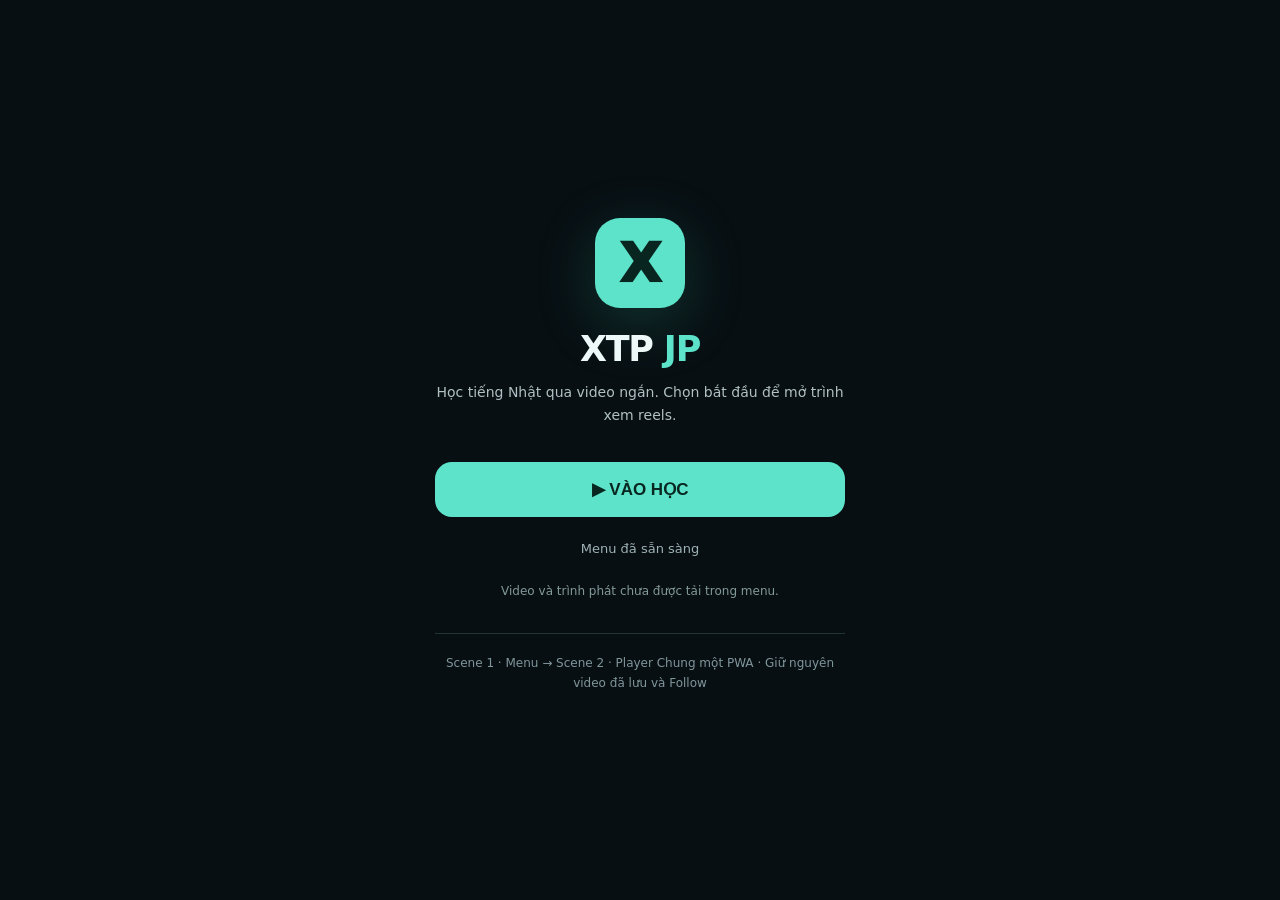
<file: index.html>
<!doctype html>
<html lang="vi">
<head>
<meta charset="utf-8">
<meta name="viewport" content="width=device-width,initial-scale=1,viewport-fit=cover">
<meta name="theme-color" content="#080f13">
<meta name="apple-mobile-web-app-capable" content="yes">
<meta name="apple-mobile-web-app-status-bar-style" content="black-translucent">
<meta name="description" content="XTP JP - học tiếng Nhật qua video">
<link rel="manifest" href="./manifest.webmanifest">
<link rel="icon" type="image/svg+xml" href="./icon.svg">
<title>XTP JP · Menu</title>

<style>
:root {
  color-scheme: dark;
  font-family: system-ui, -apple-system, sans-serif;
}

* {
  box-sizing: border-box;
}

html, body {
  margin: 0;
  min-height: 100%;
  background: #080f13;
  color: #edf8f8;
}

body {
  min-height: 100dvh;
  display: grid;
  place-items: center;
  padding: 24px 18px env(safe-area-inset-bottom,18px);
}

main {
  width: min(100%,410px);
  text-align: center;
}

.mark {
  width: 90px;
  height: 90px;
  border-radius: 25px;
  display: grid;
  place-items: center;
  margin: 0 auto 21px;
  background: #5de3ca;
  color: #09251f;
  font-size: 54px;
  font-weight: 950;
  box-shadow: 0 15px 60px #36c9ab35;
}

h1 {
  font-size: 35px;
  letter-spacing: -1.2px;
  margin: 0;
}

h1 span {
  color: #5de3ca;
}

.tag {
  margin: 12px 0 36px;
  font-size: 14px;
  color: #b0c0c3;
  line-height: 1.6;
}

.start {
  display: block;
  width: 100%;
  border: 0;
  border-radius: 17px;
  background: #5de3ca;
  color: #082720;
  padding: 17px;
  font-size: 17px;
  font-weight: 850;
  cursor: pointer;
}

.start:disabled {
  opacity: .65;
}

.meta {
  margin-top: 17px;
  font-size: 12px;
  color: #82999a;
  line-height: 1.6;
}

.status {
  min-height: 24px;
  margin-top: 24px;
  font-size: 13px;
  color: #9eb2b5;
}

hr {
  border: 0;
  border-top: 1px solid #203336;
  margin: 32px 0 19px;
}

.small {
  font-size: 12px;
  line-height: 1.7;
  color: #7f969b;
}
</style>
</head>

<body>
<main>
  <div class="mark">X</div>

  <h1>XTP <span>JP</span></h1>

  <p class="tag">
    Học tiếng Nhật qua video ngắn.
    Chọn bắt đầu để mở trình xem reels.
  </p>

  <button
    id="start"
    class="start"
    type="button">
    ▶ VÀO HỌC
  </button>

  <div
    id="status"
    class="status"
    role="status">
    Menu đã sẵn sàng
  </div>

  <p class="meta">
    Video và trình phát chưa được tải trong menu.
  </p>

  <hr>

  <p class="small">
    Scene 1 · Menu → Scene 2 · Player
    Chung một PWA · Giữ nguyên video đã lưu và Follow
  </p>
</main>

<script>
(() => {
  'use strict';

  const start = document.getElementById('start');
  const status = document.getElementById('status');

  let navigating = false;

  function enter() {
    if (navigating) return;

    navigating = true;

    start.disabled = true;
    start.textContent = 'ĐANG MỞ PLAYER…';

    status.textContent =
      'Đang tạo phiên xem mới…';

    const token =
      Date.now().toString(36) +
      '-' +
      Math.random().toString(36).slice(2);

    try {
      sessionStorage.setItem(
        'xtp.scene.ticket',
        token
      );
    } catch {}

    const url = new URL(
      './player.html',
      location.href
    );

    url.searchParams.set(
      'ticket',
      token
    );

    location.assign(url.href);
  }

  start.addEventListener('click', enter);

  window.addEventListener('pageshow', () => {
    navigating = false;
    start.disabled = false;

    start.textContent = '▶ VÀO HỌC';

    status.textContent = navigator.onLine
      ? 'Menu đã sẵn sàng'
      : 'Đang ngoại tuyến: cần kết nối để xem video';
  });

  window.addEventListener('online', () => {
    status.textContent =
      'Menu đã sẵn sàng';
  });

  window.addEventListener('offline', () => {
    status.textContent =
      'Đang ngoại tuyến: cần kết nối để xem video';
  });

})();
</script>
</body>
</html>
</file>
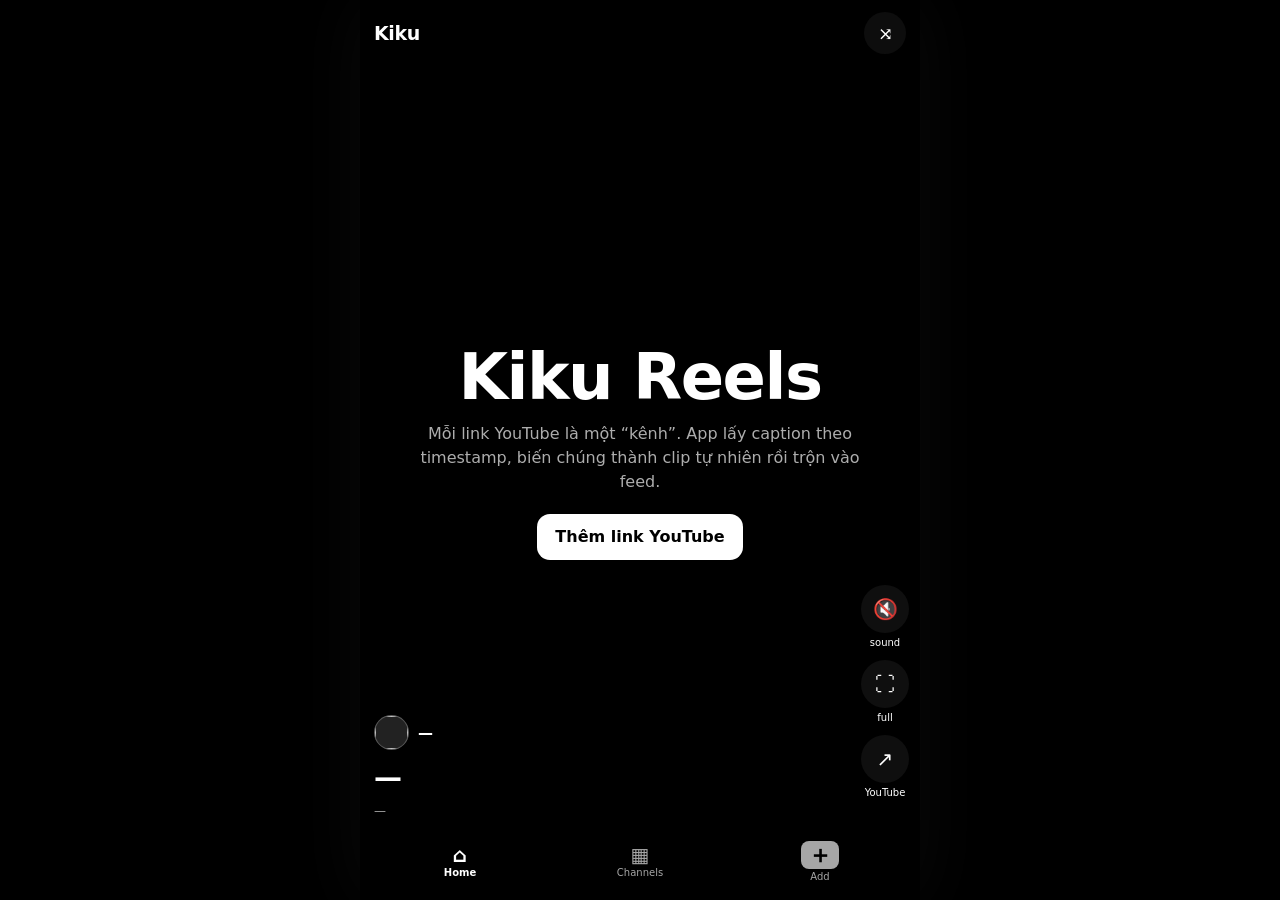
<file: kiku_reels.html>
<!doctype html>
<html lang="vi">
<head>
<meta charset="utf-8">
<meta name="viewport" content="width=device-width,initial-scale=1,viewport-fit=cover,user-scalable=no">
<meta name="theme-color" content="#000000">
<meta name="referrer" content="strict-origin-when-cross-origin">
<title>Kiku Reels</title>
<style>
:root{
  color-scheme:dark;
  --safe-t:max(12px,env(safe-area-inset-top));
  --safe-b:max(10px,env(safe-area-inset-bottom));
  font-family:Inter,ui-sans-serif,system-ui,-apple-system,BlinkMacSystemFont,"Segoe UI",Roboto,sans-serif
}
*{box-sizing:border-box}
html,body{margin:0;width:100%;height:100%;overflow:hidden;background:#000;color:#fff}
button,input{font:inherit}
button{color:inherit}
.hidden{display:none!important}
#app{position:fixed;inset:0;background:#000;overflow:hidden}

/* Reel stage */
#stage{position:absolute;inset:0;background:#000;overflow:hidden}
.playerSlot{position:absolute;inset:0;opacity:0;pointer-events:none;transition:opacity .12s linear;background:#000}
.playerSlot.active{opacity:1}
.playerSlot>div,.playerSlot iframe{width:100%!important;height:100%!important;border:0!important;background:#000}
#shade{position:absolute;inset:0;z-index:3;pointer-events:none;background:
 linear-gradient(to bottom,rgba(0,0,0,.30),transparent 17%,transparent 62%,rgba(0,0,0,.78))}
#gesture{position:absolute;inset:0;z-index:4;touch-action:none}
#buffer{position:absolute;inset:0;z-index:5;display:grid;place-items:center;pointer-events:none;opacity:0;transition:.15s}
#buffer.on{opacity:1}
.spinner{width:34px;height:34px;border:3px solid rgba(255,255,255,.25);border-top-color:#fff;border-radius:50%;animation:spin .8s linear infinite}
@keyframes spin{to{transform:rotate(360deg)}}

/* Top */
#top{
  position:absolute;z-index:8;top:var(--safe-t);left:14px;right:14px;
  display:flex;align-items:center;justify-content:space-between;pointer-events:none
}
#brand{font-weight:900;font-size:19px;letter-spacing:-.4px;text-shadow:0 2px 9px #000}
.topActions{display:flex;gap:8px;pointer-events:auto}
.iconBtn{
  width:42px;height:42px;border:0;border-radius:999px;background:rgba(22,22,22,.62);
  display:grid;place-items:center;cursor:pointer;backdrop-filter:blur(14px);font-size:18px
}
.iconBtn:active{transform:scale(.96)}

/* Caption + bottom metadata */
#reelInfo{
  position:absolute;z-index:8;left:14px;right:76px;
  bottom:calc(72px + var(--safe-b));text-shadow:0 2px 12px #000;pointer-events:none
}
#channelButton{
  pointer-events:auto;border:0;background:transparent;padding:0;color:#fff;cursor:pointer;
  display:flex;align-items:center;gap:9px;max-width:100%;margin-bottom:10px;text-align:left
}
.avatar{
  width:35px;height:35px;border-radius:50%;object-fit:cover;background:#222;border:1px solid rgba(255,255,255,.25)
}
#channelName{font-weight:800;font-size:15px;overflow:hidden;text-overflow:ellipsis;white-space:nowrap}
#caption{
  font-size:clamp(19px,4.7vw,28px);font-weight:780;line-height:1.28;
  max-width:min(820px,100%);white-space:pre-wrap
}
#clipMeta{font-size:12px;opacity:.65;margin-top:8px}

/* right rail */
#rail{
  position:absolute;z-index:9;right:11px;bottom:calc(92px + var(--safe-b));
  display:flex;flex-direction:column;gap:12px;align-items:center
}
.railBtn{
  width:48px;height:48px;border:0;border-radius:50%;background:rgba(25,25,25,.62);
  display:grid;place-items:center;font-size:20px;cursor:pointer;backdrop-filter:blur(12px)
}
.railLabel{font-size:10px;margin-top:-8px;text-shadow:0 2px 8px #000}

/* Bottom nav */
#nav{
  position:absolute;z-index:12;left:0;right:0;bottom:0;height:calc(58px + var(--safe-b));
  padding:0 10px var(--safe-b);display:flex;align-items:center;justify-content:space-around;
  background:linear-gradient(to top,rgba(0,0,0,.92),rgba(0,0,0,.55),transparent)
}
.navBtn{
  min-width:76px;height:48px;border:0;background:transparent;color:#fff;opacity:.65;
  display:flex;flex-direction:column;align-items:center;justify-content:center;gap:2px;cursor:pointer
}
.navBtn.active{opacity:1;font-weight:800}
.navIcon{font-size:20px;line-height:20px}.navText{font-size:10px}
#addNav .navIcon{
  width:38px;height:28px;border-radius:8px;background:#fff;color:#000;display:grid;place-items:center;font-size:24px;font-weight:700
}

/* Empty */
#empty{
  position:absolute;z-index:7;inset:0;display:grid;place-items:center;padding:28px;text-align:center;
  background:#000
}
#emptyCard{max-width:520px}
#empty h1{margin:0 0 8px;font-size:clamp(34px,9vw,64px);letter-spacing:-1.5px}
#empty p{margin:0 auto 20px;max-width:450px;opacity:.68;line-height:1.48}
.primary{
  border:0;border-radius:13px;background:#fff;color:#000;height:46px;padding:0 18px;font-weight:850;cursor:pointer
}

/* sheets */
.sheet{
  position:absolute;z-index:40;inset:0;background:#0b0b0b;transform:translateY(101%);
  transition:transform .22s ease;overflow:auto;padding-bottom:calc(22px + var(--safe-b))
}
.sheet.open{transform:translateY(0)}
.sheetHead{
  position:sticky;top:0;z-index:3;height:calc(58px + var(--safe-t));padding:var(--safe-t) 14px 0;
  display:flex;align-items:center;gap:10px;background:rgba(11,11,11,.92);backdrop-filter:blur(18px);
  border-bottom:1px solid rgba(255,255,255,.07)
}
.backBtn{width:38px;height:38px;border:0;border-radius:50%;background:rgba(255,255,255,.08);font-size:20px;cursor:pointer}
.sheetTitle{font-size:18px;font-weight:850;flex:1}
.sheetBody{padding:16px}

/* Add dialog */
#addSheet{background:rgba(6,6,6,.98)}
.addBox{max-width:650px;margin:8vh auto 0;padding:18px}
.addBox h2{font-size:30px;margin:0 0 7px;letter-spacing:-.7px}
.addBox p{opacity:.62;margin:0 0 18px;line-height:1.45}
.urlRow{display:flex;gap:8px}
#urlInput{
  min-width:0;flex:1;height:48px;border-radius:13px;border:1px solid rgba(255,255,255,.14);
  background:#181818;color:#fff;padding:0 13px;outline:none
}
#urlInput:focus{border-color:rgba(255,255,255,.45)}
#addStatus{margin-top:14px;min-height:22px;font-size:13px;opacity:.72}
.note{margin-top:18px;font-size:12px;opacity:.45;line-height:1.5}

/* Channels sheet */
.channelList{display:grid;grid-template-columns:repeat(auto-fill,minmax(230px,1fr));gap:12px}
.channelCard{
  border:0;padding:0;background:#151515;border-radius:15px;overflow:hidden;text-align:left;cursor:pointer
}
.channelThumb{width:100%;aspect-ratio:16/9;object-fit:cover;display:block;background:#222}
.channelCardText{padding:11px 12px 13px}
.channelCardTitle{font-weight:800;line-height:1.25;display:-webkit-box;-webkit-line-clamp:2;-webkit-box-orient:vertical;overflow:hidden}
.channelCardMeta{font-size:12px;opacity:.55;margin-top:6px}

/* Channel detail */
.hero{max-width:920px;margin:0 auto}
.heroImg{width:100%;aspect-ratio:16/7;object-fit:cover;border-radius:16px;background:#222}
.heroTitle{font-size:25px;font-weight:900;letter-spacing:-.5px;margin:14px 0 4px}
.heroMeta{opacity:.55;font-size:13px}
.heroActions{display:flex;gap:8px;margin:14px 0 20px}
.secondary{border:0;border-radius:12px;background:#232323;color:#fff;height:43px;padding:0 14px;font-weight:750;cursor:pointer}
.clipGrid{display:grid;grid-template-columns:repeat(auto-fill,minmax(260px,1fr));gap:10px}
.clipCard{
  display:grid;grid-template-columns:108px 1fr;min-height:92px;border:0;border-radius:13px;background:#161616;
  color:#fff;padding:0;overflow:hidden;text-align:left;cursor:pointer
}
.clipImg{width:108px;height:100%;object-fit:cover;background:#222}
.clipText{padding:10px;min-width:0}
.clipTime{font-size:11px;opacity:.55;margin-bottom:4px}
.clipCaption{font-size:13px;line-height:1.35;display:-webkit-box;-webkit-line-clamp:3;-webkit-box-orient:vertical;overflow:hidden}

/* toast */
#toast{
  position:absolute;z-index:100;left:50%;top:calc(64px + var(--safe-t));transform:translateX(-50%);
  max-width:calc(100vw - 28px);padding:10px 14px;border-radius:12px;background:rgba(25,25,25,.94);
  border:1px solid rgba(255,255,255,.12);opacity:0;pointer-events:none;transition:.16s;
  white-space:nowrap;overflow:hidden;text-overflow:ellipsis
}
#toast.on{opacity:1}

@media(min-width:900px){
  #stage{left:50%;transform:translateX(-50%);width:min(560px,100vw);box-shadow:0 0 70px rgba(255,255,255,.04)}
  body{background:#080808}
}
</style>
</head>
<body>
<div id="app">
  <main id="stage">
    <div class="playerSlot" id="slot0"><div id="yt0"></div></div>
    <div class="playerSlot" id="slot1"><div id="yt1"></div></div>
    <div class="playerSlot" id="slot2"><div id="yt2"></div></div>
    <div id="shade"></div>
    <div id="gesture"></div>
    <div id="buffer"><div class="spinner"></div></div>

    <div id="top">
      <div id="brand">Kiku</div>
      <div class="topActions">
        <button class="iconBtn" id="shuffleBtn" title="Shuffle feed">⤨</button>
      </div>
    </div>

    <section id="reelInfo">
      <button id="channelButton">
        <img class="avatar" id="avatar" alt="">
        <span id="channelName">—</span>
      </button>
      <div id="caption">—</div>
      <div id="clipMeta">—</div>
    </section>

    <aside id="rail">
      <button class="railBtn" id="soundBtn" title="Sound">🔇</button>
      <span class="railLabel">sound</span>
      <button class="railBtn" id="fullBtn" title="Fullscreen">⛶</button>
      <span class="railLabel">full</span>
      <button class="railBtn" id="ytBtn" title="Open YouTube">↗</button>
      <span class="railLabel">YouTube</span>
    </aside>

    <div id="empty">
      <div id="emptyCard">
        <h1>Kiku Reels</h1>
        <p>Mỗi link YouTube là một “kênh”. App lấy caption theo timestamp, biến chúng thành clip tự nhiên rồi trộn vào feed.</p>
        <button class="primary" id="emptyAdd">Thêm link YouTube</button>
      </div>
    </div>

    <nav id="nav">
      <button class="navBtn active" id="homeNav"><span class="navIcon">⌂</span><span class="navText">Home</span></button>
      <button class="navBtn" id="channelsNav"><span class="navIcon">▦</span><span class="navText">Channels</span></button>
      <button class="navBtn" id="addNav"><span class="navIcon">＋</span><span class="navText">Add</span></button>
    </nav>
  </main>

  <section class="sheet" id="addSheet">
    <header class="sheetHead">
      <button class="backBtn" data-close="addSheet">‹</button>
      <div class="sheetTitle">Add channel</div>
    </header>
    <div class="addBox">
      <h2>Paste YouTube link</h2>
      <p>Mỗi link được coi là một kênh riêng. Caption tiếng Nhật sẽ quyết định ranh giới clip — không cắt theo số giây cố định.</p>
      <div class="urlRow">
        <input id="urlInput" autocomplete="off" spellcheck="false" placeholder="https://youtube.com/watch?v=…">
        <button class="primary" id="importBtn">Import</button>
      </div>
      <div id="addStatus"></div>
      <div class="note">Bản HTML này dùng YouTube embed để phát video và một transcript endpoint CORS công khai để đọc timestamp caption. Deploy file này lên HTTPS (ví dụ GitHub Pages).</div>
    </div>
  </section>

  <section class="sheet" id="channelsSheet">
    <header class="sheetHead">
      <button class="backBtn" data-close="channelsSheet">‹</button>
      <div class="sheetTitle">Channels</div>
      <button class="secondary" id="channelsAdd">＋ Add</button>
    </header>
    <div class="sheetBody">
      <div class="channelList" id="channelList"></div>
    </div>
  </section>

  <section class="sheet" id="channelSheet">
    <header class="sheetHead">
      <button class="backBtn" data-close="channelSheet">‹</button>
      <div class="sheetTitle">Channel</div>
    </header>
    <div class="sheetBody">
      <div class="hero">
        <img class="heroImg" id="heroImg" alt="">
        <div class="heroTitle" id="heroTitle">—</div>
        <div class="heroMeta" id="heroMeta">—</div>
        <div class="heroActions">
          <button class="primary" id="playChannel">▶ Play channel</button>
          <button class="secondary" id="deleteChannel">Delete</button>
        </div>
        <div class="clipGrid" id="clipGrid"></div>
      </div>
    </div>
  </section>

  <div id="toast"></div>
</div>

<script>
(()=>{
'use strict';

/* ---------- configuration ---------- */
const TRANSCRIPT_API = id => `https://youtube-transcript.ai/transcript/${encodeURIComponent(id)}.txt?lang=ja`;
const DB_NAME = 'kiku-reels-db';
const DB_VERSION = 1;
const STORE = 'channels';
const MIN_CLIP = 8;
const TARGET_CLIP = 18;
const MAX_CLIP = 36;

/* ---------- dom ---------- */
const $ = s => document.querySelector(s);
const stage=$('#stage'), empty=$('#empty'), gesture=$('#gesture'), buffer=$('#buffer');
const captionEl=$('#caption'), channelNameEl=$('#channelName'), avatarEl=$('#avatar'), clipMetaEl=$('#clipMeta');
const channelButton=$('#channelButton'), soundBtn=$('#soundBtn'), fullBtn=$('#fullBtn'), ytBtn=$('#ytBtn'), shuffleBtn=$('#shuffleBtn');
const addSheet=$('#addSheet'), channelsSheet=$('#channelsSheet'), channelSheet=$('#channelSheet');
const urlInput=$('#urlInput'), importBtn=$('#importBtn'), addStatus=$('#addStatus');
const channelList=$('#channelList'), clipGrid=$('#clipGrid');
const heroImg=$('#heroImg'), heroTitle=$('#heroTitle'), heroMeta=$('#heroMeta');
const playChannel=$('#playChannel'), deleteChannel=$('#deleteChannel'), toast=$('#toast');
const homeNav=$('#homeNav'), channelsNav=$('#channelsNav'), addNav=$('#addNav');

/* ---------- state ---------- */
let db=null;
let channels=[];
let feed=[];
let feedMode='mixed';
let feedIndex=0;
let selectedChannelId=null;
let ytReady=false;
let players=[null,null,null];
let role={prev:0,current:1,next:2};
let loadedClipKey=[null,null,null];
let currentCaptionIndex=-1;
let monitor=null;
let audioUnlocked=false;
let touchStart=null;
let wheelLock=false;
let currentPlayerReady=false;

/* ---------- basic helpers ---------- */
function toastMsg(msg){
  toast.textContent=msg;
  toast.classList.add('on');
  clearTimeout(toastMsg.t);
  toastMsg.t=setTimeout(()=>toast.classList.remove('on'),1900);
}
function escapeHtml(s=''){return s.replace(/[&<>"']/g,c=>({'&':'&amp;','<':'&lt;','>':'&gt;','"':'&quot;',"'":'&#39;'}[c]))}
function parseVideoId(raw){
  const t=(raw||'').trim();
  if(/^[A-Za-z0-9_-]{11}$/.test(t)) return t;
  try{
    const u=new URL(t), h=u.hostname.replace(/^www\./,'');
    if(h==='youtu.be'){
      const id=u.pathname.split('/').filter(Boolean)[0];
      return /^[A-Za-z0-9_-]{11}$/.test(id||'')?id:null;
    }
    if(h.endsWith('youtube.com')){
      if(u.pathname==='/watch'){
        const id=u.searchParams.get('v');
        return /^[A-Za-z0-9_-]{11}$/.test(id||'')?id:null;
      }
      const p=u.pathname.split('/').filter(Boolean);
      if(['shorts','embed','live'].includes(p[0])){
        return /^[A-Za-z0-9_-]{11}$/.test(p[1]||'')?p[1]:null;
      }
    }
  }catch{}
  const m=t.match(/(?:v=|youtu\.be\/|shorts\/|embed\/|live\/)([A-Za-z0-9_-]{11})/);
  return m?m[1]:null;
}
function thumb(id, quality='hqdefault'){return `https://i.ytimg.com/vi/${id}/${quality}.jpg`}
function fmt(sec){
  sec=Math.max(0,Math.floor(sec||0));
  const h=Math.floor(sec/3600),m=Math.floor((sec%3600)/60),s=String(sec%60).padStart(2,'0');
  return h?`${h}:${String(m).padStart(2,'0')}:${s}`:`${m}:${s}`;
}
function timeToSec(text){
  const p=text.trim().split(':').map(Number);
  if(p.some(Number.isNaN)) return 0;
  if(p.length===3) return p[0]*3600+p[1]*60+p[2];
  if(p.length===2) return p[0]*60+p[1];
  return p[0]||0;
}
function clipKey(c){return c?`${c.channelId}:${c.start}:${c.end}`:null}
function openSheet(el){el.classList.add('open')}
function closeSheet(el){el.classList.remove('open')}
function currentClip(){return feed[feedIndex]||null}
function channelById(id){return channels.find(c=>c.id===id)||null}

/* ---------- IndexedDB ---------- */
function openDB(){
  return new Promise((resolve,reject)=>{
    const req=indexedDB.open(DB_NAME,DB_VERSION);
    req.onupgradeneeded=()=>{
      const d=req.result;
      if(!d.objectStoreNames.contains(STORE)) d.createObjectStore(STORE,{keyPath:'id'});
    };
    req.onsuccess=()=>resolve(req.result);
    req.onerror=()=>reject(req.error);
  });
}
function idbAll(){
  return new Promise((resolve,reject)=>{
    const tx=db.transaction(STORE,'readonly'), req=tx.objectStore(STORE).getAll();
    req.onsuccess=()=>resolve(req.result||[]);
    req.onerror=()=>reject(req.error);
  });
}
function idbPut(v){
  return new Promise((resolve,reject)=>{
    const tx=db.transaction(STORE,'readwrite'), req=tx.objectStore(STORE).put(v);
    req.onsuccess=()=>resolve();
    req.onerror=()=>reject(req.error);
  });
}
function idbDelete(id){
  return new Promise((resolve,reject)=>{
    const tx=db.transaction(STORE,'readwrite'), req=tx.objectStore(STORE).delete(id);
    req.onsuccess=()=>resolve();
    req.onerror=()=>reject(req.error);
  });
}

/* ---------- transcript parsing ---------- */
function parseTranscriptDocument(text, videoId){
  const title=(text.match(/^#\s*Transcript:\s*(.+)$/m)||[])[1]?.trim() || `YouTube ${videoId}`;
  const language=(text.match(/^Language:\s*([^\s·]+)/m)||[])[1]?.trim() || 'unknown';
  const durationText=(text.match(/Duration:\s*([0-9:]+)/m)||[])[1] || '';
  let duration=timeToSec(durationText);

  const segments=[];
  const re=/^\[([0-9:]+)\]\s+(.+)$/gm;
  let m;
  while((m=re.exec(text))){
    const t=timeToSec(m[1]);
    const body=m[2].trim();
    if(body) segments.push({start:t,text:body});
  }
  segments.sort((a,b)=>a.start-b.start);

  if(!segments.length) throw new Error('Transcript không có timestamp.');

  if(!duration || duration<=segments[segments.length-1].start){
    duration=segments[segments.length-1].start+Math.max(8,TARGET_CLIP);
  }

  for(let i=0;i<segments.length;i++){
    segments[i].end = i+1<segments.length ? segments[i+1].start : duration;
    if(segments[i].end<=segments[i].start) segments[i].end=segments[i].start+1;
  }
  return {title,language,duration,segments};
}

function buildClips(channelId, videoId, segments, duration){
  const clips=[];
  let i=0;
  while(i<segments.length){
    const first=i;
    let last=i;
    let start=segments[first].start;
    let end=Math.min(duration,segments[last].end);

    while(last+1<segments.length){
      const candidateEnd=Math.min(duration,segments[last+1].end);
      const now=end-start;
      const next=candidateEnd-start;

      if(now < MIN_CLIP){ last++; end=candidateEnd; continue; }
      if(now >= TARGET_CLIP) break;
      if(next > MAX_CLIP) break;

      last++;
      end=candidateEnd;
    }

    // Keep boundaries on caption timestamps. Never split a caption paragraph.
    const clipSegments=segments.slice(first,last+1).map(s=>({start:s.start,end:s.end,text:s.text}));
    clips.push({
      id:`${channelId}:${first}`,
      channelId,videoId,start,end,
      segments:clipSegments,
      preview:clipSegments.map(s=>s.text).join(' ')
    });
    i=last+1;
  }
  return clips;
}

/* ---------- feed ---------- */
function shuffle(arr){
  const a=[...arr];
  for(let i=a.length-1;i>0;i--){
    const j=Math.floor(Math.random()*(i+1));
    [a[i],a[j]]=[a[j],a[i]];
  }
  return a;
}
function mixedClips(){
  let a=channels.flatMap(c=>c.clips||[]);
  a=shuffle(a);

  // Reduce back-to-back clips from the same fake channel when possible.
  for(let i=1;i<a.length;i++){
    if(a[i].channelId!==a[i-1].channelId) continue;
    const j=a.findIndex((x,k)=>k>i&&x.channelId!==a[i-1].channelId);
    if(j>i) [a[i],a[j]]=[a[j],a[i]];
  }
  return a;
}
function rebuildMixedFeed(keepClipId=null){
  feedMode='mixed';
  feed=mixedClips();
  const found=keepClipId?feed.findIndex(c=>c.id===keepClipId):-1;
  feedIndex=found>=0?found:0;
  syncAllPlayers(true);
}
function setChannelFeed(channelId,startClipId=null){
  const ch=channelById(channelId);
  if(!ch)return;
  feedMode='channel';
  feed=[...(ch.clips||[])];
  const found=startClipId?feed.findIndex(c=>c.id===startClipId):-1;
  feedIndex=found>=0?found:0;
  closeSheet(channelSheet);
  closeSheet(channelsSheet);
  syncAllPlayers(true);
}
function nextIndex(){return feed.length?(feedIndex+1)%feed.length:0}
function prevIndex(){return feed.length?(feedIndex-1+feed.length)%feed.length:0}

/* ---------- YouTube players / preload ring ---------- */
function playerVars(){
  const vars={
    autoplay:0,controls:0,playsinline:1,rel:0,iv_load_policy:3,
    cc_load_policy:0,modestbranding:1,fs:0
  };
  if(location.protocol==='http:'||location.protocol==='https:') vars.origin=location.origin;
  return vars;
}
function createPlayers(){
  if(!window.YT||!YT.Player)return;
  [0,1,2].forEach(i=>{
    players[i]=new YT.Player(`yt${i}`,{
      width:'100%',height:'100%',
      playerVars:playerVars(),
      events:{
        onReady:()=>{
          if(players.every(Boolean) && players.filter(p=>{try{return !!p.getIframe()}catch{return false}}).length===3){
            ytReady=true;
            syncAllPlayers(true);
          }
        },
        onStateChange:e=>onPlayerState(i,e.data),
        onError:e=>onPlayerError(i,e.data)
      }
    });
  });
}
window.onYouTubeIframeAPIReady=createPlayers;

function roleClip(which){
  if(!feed.length)return null;
  if(which==='current')return feed[feedIndex];
  if(which==='next')return feed[nextIndex()];
  if(which==='prev')return feed[prevIndex()];
  return null;
}
function setActiveSlot(){
  document.querySelectorAll('.playerSlot').forEach((el,i)=>el.classList.toggle('active',i===role.current));
}
function loadClipInto(playerIndex,clip,mode){
  if(!ytReady||!players[playerIndex]||!clip)return;
  const key=clipKey(clip);
  if(loadedClipKey[playerIndex]===key){
    if(mode==='current') activateCurrentPlayer();
    return;
  }

  loadedClipKey[playerIndex]=key;
  const p=players[playerIndex];

  try{
    p.mute();
    if(mode==='current'){
      currentPlayerReady=false;
      buffer.classList.add('on');
      p.loadVideoById({videoId:clip.videoId,startSeconds:clip.start});
    }else{
      // Actually start hidden media muted, then pause after a short buffer.
      // This gives the immediately-next reel a head start instead of loading on swipe.
      p.loadVideoById({videoId:clip.videoId,startSeconds:clip.start});
      setTimeout(()=>{
        if(loadedClipKey[playerIndex]!==key)return;
        try{p.pauseVideo()}catch{}
      },900);
    }
  }catch{}
}
function syncAllPlayers(force=false){
  renderCurrent();
  if(!ytReady||!feed.length)return;
  setActiveSlot();
  loadClipInto(role.current,roleClip('current'),'current');
  loadClipInto(role.next,roleClip('next'),'preload');
  loadClipInto(role.prev,roleClip('prev'),'preload');
  if(force) setTimeout(activateCurrentPlayer,100);
}
function activateCurrentPlayer(){
  if(!feed.length||!ytReady)return;
  const p=players[role.current], c=currentClip();
  if(!p||!c)return;
  try{
    p.seekTo(c.start,true);
    if(audioUnlocked) p.unMute(); else p.mute();
    p.playVideo();
  }catch{}
}
function onPlayerState(i,state){
  if(i!==role.current)return;
  if(state===YT.PlayerState.PLAYING){
    currentPlayerReady=true;
    buffer.classList.remove('on');
    if(audioUnlocked){try{players[i].unMute()}catch{}}
  }
}
function onPlayerError(i,code){
  if(i!==role.current)return;
  buffer.classList.remove('on');
  const msg={2:'Video ID lỗi.',5:'YouTube HTML5 player lỗi.',100:'Video đã xoá/private.',101:'Video chặn embed.',150:'Video chặn embed.',153:'YouTube từ chối embed/referrer.'}[code]||`YouTube error ${code}`;
  toastMsg(msg);
}
function goNext(){
  if(feed.length<2)return;
  feedIndex=nextIndex();
  const oldPrev=role.prev, oldCurrent=role.current, oldNext=role.next;
  role.prev=oldCurrent;
  role.current=oldNext;
  role.next=oldPrev;
  currentCaptionIndex=-1;
  renderCurrent();
  setActiveSlot();
  activateCurrentPlayer();
  loadClipInto(role.next,roleClip('next'),'preload');
}
function goPrev(){
  if(feed.length<2)return;
  feedIndex=prevIndex();
  const oldPrev=role.prev, oldCurrent=role.current, oldNext=role.next;
  role.next=oldCurrent;
  role.current=oldPrev;
  role.prev=oldNext;
  currentCaptionIndex=-1;
  renderCurrent();
  setActiveSlot();
  activateCurrentPlayer();
  loadClipInto(role.prev,roleClip('prev'),'preload');
}

/* ---------- reel UI ---------- */
function renderCurrent(){
  const clip=currentClip();
  if(!clip){
    empty.classList.remove('hidden');
    captionEl.textContent='—';
    channelNameEl.textContent='—';
    clipMetaEl.textContent='—';
    return;
  }
  empty.classList.add('hidden');
  const ch=channelById(clip.channelId);
  channelNameEl.textContent=ch?.title||'Channel';
  avatarEl.src=thumb(clip.videoId,'default');
  captionEl.textContent=clip.segments?.[0]?.text||clip.preview||'';
  clipMetaEl.textContent=`${fmt(clip.start)}–${fmt(clip.end)} · ${feedMode==='mixed'?'For you':'Channel feed'}`;
  currentCaptionIndex=0;
}
function updateCaptionFromTime(t){
  const clip=currentClip();
  if(!clip?.segments?.length)return;
  let idx=clip.segments.findIndex(s=>t>=s.start&&t<s.end);
  if(idx<0){
    if(t>=clip.segments[clip.segments.length-1].start) idx=clip.segments.length-1;
    else idx=0;
  }
  if(idx!==currentCaptionIndex){
    currentCaptionIndex=idx;
    captionEl.textContent=clip.segments[idx].text;
  }
}
function startMonitor(){
  clearInterval(monitor);
  monitor=setInterval(()=>{
    if(!ytReady||!feed.length)return;
    const p=players[role.current], clip=currentClip();
    if(!p||!clip)return;
    let t=0,state=-1;
    try{t=p.getCurrentTime()||0;state=p.getPlayerState()}catch{return}
    updateCaptionFromTime(t);

    // Reel/Short behavior: loop the same transcript-defined clip until user swipes.
    if(state===YT.PlayerState.PLAYING && t>=clip.end-.10){
      try{p.seekTo(clip.start,true);p.playVideo()}catch{}
      currentCaptionIndex=-1;
    }
  },120);
}
function toggleSound(){
  audioUnlocked=!audioUnlocked;
  soundBtn.textContent=audioUnlocked?'🔊':'🔇';
  const p=players[role.current];
  if(!p)return;
  try{audioUnlocked?p.unMute():p.mute();p.playVideo()}catch{}
}
async function fullscreen(){
  const p=players[role.current];
  if(!p)return;
  try{
    const iframe=p.getIframe();
    if(iframe.requestFullscreen)await iframe.requestFullscreen();
    else if(iframe.webkitRequestFullscreen)iframe.webkitRequestFullscreen();
  }catch{toastMsg('Browser chặn fullscreen.')}
}

/* ---------- import ---------- */
async function fetchTextWithTimeout(url,ms=18000){
  const ac=new AbortController();
  const t=setTimeout(()=>ac.abort(),ms);
  try{
    const r=await fetch(url,{signal:ac.signal,cache:'force-cache'});
    if(!r.ok) throw new Error(`HTTP ${r.status}`);
    return await r.text();
  }finally{clearTimeout(t)}
}
async function importChannel(){
  const videoId=parseVideoId(urlInput.value);
  if(!videoId){addStatus.textContent='Link YouTube không hợp lệ.';return}
  if(channels.some(c=>c.videoId===videoId)){
    addStatus.textContent='Link này đã có trong library.';
    return;
  }
  importBtn.disabled=true;
  addStatus.textContent='Đang lấy Japanese transcript + timestamp…';

  try{
    const text=await fetchTextWithTimeout(TRANSCRIPT_API(videoId));
    if(!text||text.length<20)throw new Error('Transcript rỗng.');
    const parsed=parseTranscriptDocument(text,videoId);
    const id=`ch_${videoId}`;
    const clips=buildClips(id,videoId,parsed.segments,parsed.duration);
    if(!clips.length)throw new Error('Không tạo được clip.');

    const channel={
      id,videoId,title:parsed.title,language:parsed.language,duration:parsed.duration,
      addedAt:Date.now(),segments:parsed.segments,clips
    };
    await idbPut(channel);
    channels.push(channel);
    renderChannels();

    addStatus.textContent=`Xong: ${clips.length} clips · ${parsed.language} · ${fmt(parsed.duration)}`;
    urlInput.value='';
    rebuildMixedFeed();
    setTimeout(()=>closeSheet(addSheet),650);
  }catch(err){
    const msg=err?.name==='AbortError'?'Transcript timeout.':(err?.message||String(err));
    addStatus.textContent=`Lỗi: ${msg}`;
  }finally{
    importBtn.disabled=false;
  }
}

/* ---------- channels UI ---------- */
function renderChannels(){
  channelList.innerHTML='';
  if(!channels.length){
    channelList.innerHTML='<div style="opacity:.55">Chưa có channel.</div>';
    return;
  }
  [...channels].sort((a,b)=>b.addedAt-a.addedAt).forEach(ch=>{
    const b=document.createElement('button');
    b.className='channelCard';
    b.innerHTML=`
      <img class="channelThumb" src="${thumb(ch.videoId)}" alt="">
      <div class="channelCardText">
        <div class="channelCardTitle">${escapeHtml(ch.title)}</div>
        <div class="channelCardMeta">${ch.clips.length} clips · ${escapeHtml(ch.language)} · ${fmt(ch.duration)}</div>
      </div>`;
    b.onclick=()=>showChannel(ch.id);
    channelList.appendChild(b);
  });
}
function showChannel(id){
  const ch=channelById(id);if(!ch)return;
  selectedChannelId=id;
  heroImg.src=thumb(ch.videoId,'maxresdefault');
  heroImg.onerror=()=>{heroImg.onerror=null;heroImg.src=thumb(ch.videoId)};
  heroTitle.textContent=ch.title;
  heroMeta.textContent=`${ch.clips.length} clips · ${ch.language} · ${fmt(ch.duration)}`;
  clipGrid.innerHTML='';

  ch.clips.forEach((clip,i)=>{
    const b=document.createElement('button');
    b.className='clipCard';
    b.innerHTML=`
      <img class="clipImg" src="${thumb(ch.videoId,'mqdefault')}" alt="">
      <div class="clipText">
        <div class="clipTime">#${i+1} · ${fmt(clip.start)}–${fmt(clip.end)}</div>
        <div class="clipCaption">${escapeHtml(clip.preview)}</div>
      </div>`;
    b.onclick=()=>setChannelFeed(ch.id,clip.id);
    clipGrid.appendChild(b);
  });
  openSheet(channelSheet);
}
async function removeSelectedChannel(){
  const id=selectedChannelId;if(!id)return;
  const ch=channelById(id);if(!ch)return;
  if(!confirm(`Delete "${ch.title}"?`))return;
  await idbDelete(id);
  channels=channels.filter(x=>x.id!==id);
  selectedChannelId=null;
  closeSheet(channelSheet);
  renderChannels();
  rebuildMixedFeed();
}

/* ---------- gestures ---------- */
function gestureStart(x,y){touchStart={x,y,t:performance.now()}}
function gestureEnd(x,y){
  if(!touchStart)return;
  const dx=x-touchStart.x,dy=y-touchStart.y,dt=performance.now()-touchStart.t;
  touchStart=null;

  if(Math.abs(dy)>58 && Math.abs(dy)>Math.abs(dx)*1.2){
    dy<0?goNext():goPrev();
    return;
  }
  if(Math.abs(dx)<12&&Math.abs(dy)<12&&dt<380){
    const p=players[role.current];
    if(!p)return;
    if(!audioUnlocked){toggleSound();return}
    try{
      const s=p.getPlayerState();
      s===YT.PlayerState.PLAYING?p.pauseVideo():p.playVideo();
    }catch{}
  }
}
gesture.addEventListener('pointerdown',e=>gestureStart(e.clientX,e.clientY));
gesture.addEventListener('pointerup',e=>gestureEnd(e.clientX,e.clientY));
gesture.addEventListener('pointercancel',()=>touchStart=null);
stage.addEventListener('wheel',e=>{
  if(wheelLock||Math.abs(e.deltaY)<24)return;
  wheelLock=true;e.deltaY>0?goNext():goPrev();setTimeout(()=>wheelLock=false,440)
},{passive:true});
document.addEventListener('keydown',e=>{
  if(document.activeElement===urlInput)return;
  if(e.key==='ArrowDown'){e.preventDefault();goNext()}
  else if(e.key==='ArrowUp'){e.preventDefault();goPrev()}
  else if(e.key.toLowerCase()==='f')fullscreen();
  else if(e.code==='Space'){
    e.preventDefault();
    const p=players[role.current];if(!p)return;
    try{p.getPlayerState()===YT.PlayerState.PLAYING?p.pauseVideo():p.playVideo()}catch{}
  }
});

/* ---------- buttons ---------- */
$('#emptyAdd').onclick=()=>openSheet(addSheet);
addNav.onclick=()=>openSheet(addSheet);
channelsNav.onclick=()=>{renderChannels();openSheet(channelsSheet)};
homeNav.onclick=()=>{if(feedMode!=='mixed')rebuildMixedFeed(currentClip()?.id)};
$('#channelsAdd').onclick=()=>openSheet(addSheet);
document.querySelectorAll('[data-close]').forEach(b=>b.onclick=()=>closeSheet($('#'+b.dataset.close)));
importBtn.onclick=importChannel;
urlInput.addEventListener('keydown',e=>{if(e.key==='Enter')importChannel()});
soundBtn.onclick=toggleSound;
fullBtn.onclick=fullscreen;
ytBtn.onclick=()=>{
  const c=currentClip();if(c)window.open(`https://www.youtube.com/watch?v=${c.videoId}&t=${Math.floor(c.start)}s`,'_blank','noopener')
};
channelButton.onclick=()=>{const c=currentClip();if(c)showChannel(c.channelId)};
shuffleBtn.onclick=()=>{if(feedMode==='mixed'){rebuildMixedFeed();toastMsg('Feed shuffled.')}else{feed=shuffle(feed);feedIndex=0;syncAllPlayers(true)}};
playChannel.onclick=()=>{if(selectedChannelId)setChannelFeed(selectedChannelId)};
deleteChannel.onclick=removeSelectedChannel;

/* ---------- bootstrap ---------- */
async function boot(){
  try{
    db=await openDB();
    channels=await idbAll();
    channels.sort((a,b)=>a.addedAt-b.addedAt);
  }catch(err){
    toastMsg('Không mở được local database.');
    channels=[];
  }
  renderChannels();
  feed=mixedClips();
  renderCurrent();
  startMonitor();

  const api=document.createElement('script');
  api.src='https://www.youtube.com/iframe_api';
  document.head.appendChild(api);
}
boot();
})();
</script>
</body>
</html>
</file>
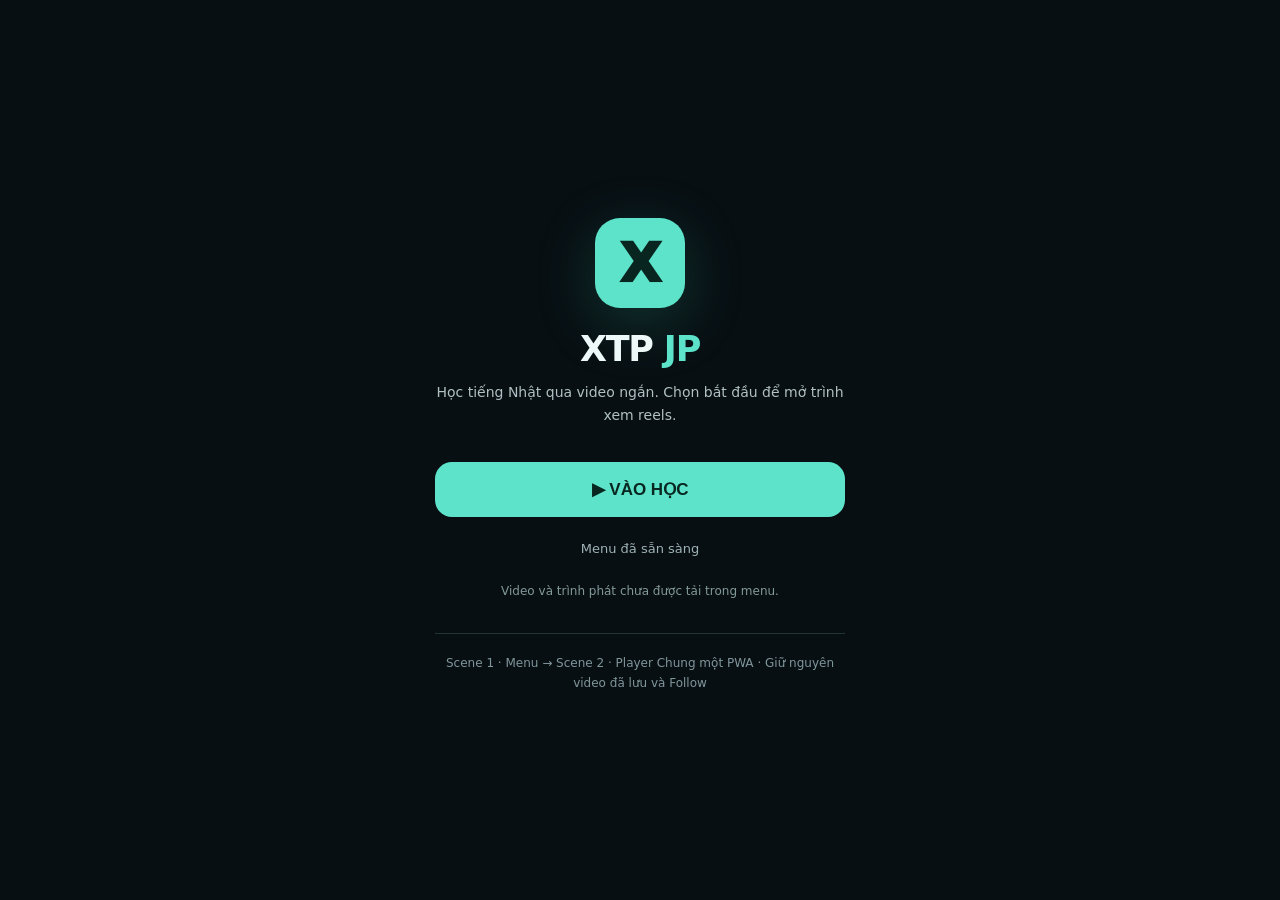
<file: player.html>
<!doctype html>
<html lang="vi">
<head>
<meta charset="utf-8">
<meta name="viewport" content="width=device-width,initial-scale=1,viewport-fit=cover">
<meta name="theme-color" content="#07090c">
<meta name="apple-mobile-web-app-capable" content="yes">

<link rel="manifest" href="./manifest.webmanifest">
<link rel="icon" type="image/svg+xml" href="./icon.svg">

<title>XTP JP · Player</title>

<script>
(() => {
  const css = document.createElement('link');

  css.rel = 'stylesheet';
  css.href =
    './app.css?scene=' +
    Date.now().toString(36);

  document.head.appendChild(css);
})();
</script>

<style>
#sceneBoot {
  position: fixed;
  inset: 0;
  z-index: 10004;
  display: flex;
  align-items: center;
  justify-content: center;
  background: #081015;
  color: #fff;
  font-family: system-ui, sans-serif;
  text-align: center;
}

#sceneBoot .inner {
  width: min(90vw,360px);
  padding: 26px 20px;
}

#sceneBoot .logo {
  width: 76px;
  height: 76px;
  margin: 0 auto 18px;
  display: grid;
  place-items: center;
  background: #5de3ca;
  color: #08231d;
  border-radius: 22px;
  font-size: 47px;
  font-weight: 950;
}

#sceneBoot h1 {
  font-size: 25px;
  margin: 0 0 20px;
}

#sceneBoot p {
  font-size: 14px;
  line-height: 1.6;
  color: #b5c8ca;
}

#sceneBoot button {
  padding: 13px 17px;
  border-radius: 12px;
  border: 0;
  background: #5de3ca;
  color: #09231e;
  font-weight: 800;
  font-size: 14px;
  min-height: 44px;
  margin: 7px;
}

#sceneBoot .retry {
  display: none;
}

#sceneBack,
#sceneDebugButton {
  position: fixed;
  top: calc(env(safe-area-inset-top,0px) + 8px);
  z-index: 10010;
  min-height: 34px;
  border: 1px solid #5de3ca;
  border-radius: 9px;
  padding: 7px 10px;
  color: #fff;
  font: 700 11px system-ui,sans-serif;
}

#sceneBack {
  left: 8px;
  background: #243d44;
}

#sceneDebugButton {
  right: 8px;
  background: #17574d;
}

#sceneDebug {
  display: none;
  position: fixed;
  z-index: 10011;
  right: 8px;
  top: calc(env(safe-area-inset-top,0px) + 48px);
  width: min(94vw,420px);
  max-height: 72dvh;
  overflow: auto;
  background: #071e20;
  color: #e0fff7;
  border: 1px solid #5de3ca;
  border-radius: 12px;
  padding: 12px;
  box-sizing: border-box;
}

#sceneDebug pre {
  white-space: pre-wrap;
  overflow-wrap: anywhere;
  font: 11px/1.5 monospace;
  user-select: text;
  -webkit-user-select: text;
}

#sceneDebug button {
  background: #266359;
  border: 0;
  border-radius: 8px;
  padding: 9px;
  color: white;
  font: 12px system-ui,sans-serif;
  margin: 0 5px 7px 0;
}

#panels video {
  object-fit: contain;
  background: #000;
}
</style>
</head>

<body>

<div id="sceneBoot">
  <div class="inner">
    <div class="logo">X</div>
    <h1>XTP JP · Player</h1>

    <p id="sceneBootStatus">
      Đang tải scene video…
    </p>

    <button
      id="sceneRetry"
      class="retry"
      type="button">
      Thử mở lại scene
    </button>

    <button
      id="sceneBootBack"
      type="button">
      ← Về menu
    </button>
  </div>
</div>

<div id="phone" class="phone">

  <main
    id="stage"
    class="stage"
    aria-label="Video reels">

    <div id="panels" class="panels"></div>
    <div class="video-shade"></div>
    <div id="gesture" class="gesture"></div>

    <header class="topbar">

      <div class="brand">
        <span class="brand-mark">X</span>
        XTP <span class="mint">JP</span>
      </div>

      <div class="top-tabs">
        <button
          class="tab active"
          id="allTab"
          type="button">
          Dành cho bạn
        </button>

        <button
          class="tab"
          id="savedTab"
          type="button">
          Đã lưu
        </button>
      </div>

      <button
        id="libraryBtn"
        class="icon-btn"
        type="button">▦</button>
    </header>

    <div
      id="loadingIndicator"
      class="loading-status hidden">
      Đang chuẩn bị video…
    </div>

    <div
      id="notice"
      class="notice hidden"
      role="alert">

      <div id="noticeText"></div>

      <button
        id="noticeRetry"
        class="notice-btn"
        type="button">
        Thử lại
      </button>
    </div>

    <div id="empty" class="empty hidden">
      <div class="empty-logo">▶</div>

      <h1 id="emptyTitle">
        Chưa có video
      </h1>

      <p id="emptyText"></p>

      <button
        id="emptyRefresh"
        class="primary"
        type="button">
        Tải lại thư viện
      </button>
    </div>

    <section
      id="reelOverlay"
      class="reel-overlay hidden">

      <div class="channel-row">
        <div class="channel-main">
          <span class="channel-avatar">日</span>

          <div class="channel-meta">
            <span
              id="channelName"
              class="channel-name">
              XTP JP
            </span>

            <span
              id="clipTitle"
              class="clip-title"></span>
          </div>
        </div>

        <button
          id="followBtn"
          class="follow-btn"
          type="button">
          Follow
        </button>
      </div>

      <button
        id="caption"
        class="caption"
        type="button">

        <span
          id="captionTag"
          class="caption-tag">VI</span>

        <span
          id="captionBody"
          class="caption-body">...</span>

        <span
          id="captionHint"
          class="caption-hint">
          Chạm để xem 日本語
        </span>
      </button>

      <div class="actions">

        <button
          id="replayBtn"
          class="action"
          type="button">
          <span class="action-icon">↺</span>
          <span>Phát lại</span>
        </button>

        <button
          id="saveBtn"
          class="action"
          type="button">
          <span
            id="saveIcon"
            class="action-icon">♡</span>
          <span id="saveText">Lưu</span>
        </button>

        <button
          id="speedBtn"
          class="action"
          type="button">
          <span
            id="speedIcon"
            class="action-icon speed-icon">1×</span>
          <span>Tốc độ</span>
        </button>

        <button
          id="soundBtn"
          class="action"
          type="button">
          <span
            id="soundIcon"
            class="action-icon">♪</span>
          <span id="soundText">Bật tiếng</span>
        </button>
      </div>

      <div class="bottom-row">
        <span id="reelCount">1 / 1</span>

        <span id="timeLabel">
          00:00 / 00:00
        </span>
      </div>

      <div
        id="progressTrack"
        class="progress-track"
        role="slider"
        tabindex="0"
        aria-valuemin="0"
        aria-valuemax="100"
        aria-valuenow="0">

        <div
          id="focusBand"
          class="focus-band hidden"></div>

        <div
          id="progressFill"
          class="progress-fill"></div>

        <div
          id="progressThumb"
          class="progress-thumb"></div>
      </div>
    </section>

    <div
      id="tapPlay"
      class="tap-play hidden">

      <button
        id="tapPlayBtn"
        type="button">
        ▶ Phát video
      </button>
    </div>

  </main>

  <div id="toast" class="toast hidden"></div>

  <section
    id="library"
    class="library hidden">

    <div class="library-head">
      <div>
        <h2>Thư viện video</h2>
        <p id="librarySummary">
          Cloudflare R2
        </p>
      </div>

      <button
        id="libraryClose"
        class="close-btn"
        type="button">✕</button>
    </div>

    <div class="library-actions">
      <input
        id="searchInput"
        type="search"
        placeholder="Tìm video...">

      <button
        id="refreshBtn"
        type="button">
        Làm mới
      </button>
    </div>

    <div
      id="libraryList"
      class="library-list"></div>

    <p class="library-foot">
      Video được quản lý trên Cloudflare R2.
    </p>
  </section>
</div>

<script>
(() => {
'use strict';

/*
 * XTP JP - Player Scene
 *
 * Entry:
 *   Menu tạo ticket.
 *   Player xác nhận và sử dụng ticket một lần.
 *
 * Resume:
 *   Trở về Menu, không tái sử dụng
 *   player đã chạy trước đó.
 */

const params =
  new URL(location.href).searchParams;

const ticket = params.get('ticket');

let accepted = false;

try {
  accepted = Boolean(
    ticket &&
    sessionStorage.getItem(
      'xtp.scene.ticket'
    ) === ticket
  );

  sessionStorage.removeItem(
    'xtp.scene.ticket'
  );

} catch {
  accepted = Boolean(ticket);
}

if (!accepted) {
  location.replace(
    new URL(
      './index.html',
      location.href
    ).href
  );

  return;
}

const boot =
  document.getElementById('sceneBoot');

const status =
  document.getElementById('sceneBootStatus');

const retry =
  document.getElementById('sceneRetry');

const logLines = [];
const states = new WeakMap();

let hiddenOnce = false;
let leaving = false;
let lastVideo = null;
let firstTime = 0;
let progressed = false;
let debugOpen = false;

/* ------------------------------
   LOG
------------------------------ */

function log(message) {
  logLines.push(
    new Date().toLocaleTimeString(
      'vi-VN',
      { hour12: false }
    ) +
    ' ' +
    message
  );

  if (logLines.length > 80) {
    logLines.shift();
  }

  if (debugOpen) {
    renderDebug();
  }
}

function videos() {
  return [
    ...document.querySelectorAll('video')
  ];
}

/* ------------------------------
   DESTROY SCENE
------------------------------ */

function backToMenu(reason) {
  if (leaving) return;

  leaving = true;

  log('LEAVE ' + reason);

  for (const video of videos()) {
    try {
      video.pause();
      video.removeAttribute('src');
      video.load();
    } catch {}
  }

  const url = new URL(
    './index.html',
    location.href
  );

  url.searchParams.set(
    'return',
    Date.now().toString(36)
  );

  location.replace(url.href);
}

document.getElementById(
  'sceneBootBack'
).addEventListener(
  'click',
  () => backToMenu('button')
);

/*
 * Khi iPhone đưa PWA xuống nền,
 * đánh dấu scene này đã rời foreground.
 *
 * Quay lại app => quay về Menu.
 * Không resume player cũ.
 */

document.addEventListener(
  'visibilitychange',
  () => {
    log(
      'VISIBILITY ' +
      document.visibilityState
    );

    if (document.hidden) {
      hiddenOnce = true;
    } else if (hiddenOnce) {
      backToMenu('resume');
    }
  }
);

window.addEventListener(
  'pageshow',
  event => {
    log(
      'PAGESHOW ' +
      (
        event.persisted
          ? 'bfcache'
          : 'new'
      )
    );

    if (event.persisted) {
      backToMenu('bfcache');
    }
  }
);

/* ------------------------------
   DEBUG UI
------------------------------ */

const debugButton =
  document.createElement('button');

debugButton.id = 'sceneDebugButton';
debugButton.textContent = 'DBG';
debugButton.type = 'button';

const menuButton =
  document.createElement('button');

menuButton.id = 'sceneBack';
menuButton.textContent = '← MENU';
menuButton.type = 'button';

menuButton.addEventListener(
  'click',
  () => backToMenu('button')
);

const debugPanel =
  document.createElement('section');

debugPanel.id = 'sceneDebug';

const copyButton =
  document.createElement('button');

copyButton.textContent = 'Copy log';
copyButton.type = 'button';

const closeButton =
  document.createElement('button');

closeButton.textContent = 'Đóng';
closeButton.type = 'button';

const debugText =
  document.createElement('pre');

debugPanel.append(
  copyButton,
  closeButton,
  debugText
);

document.body.append(
  menuButton,
  debugButton,
  debugPanel
);

function snapshot() {
  return (
    'XTP JP · 2 SCENES\n' +

    'visibility=' +
    document.visibilityState +
    '\n' +

    'SW=' +
    (
      navigator.serviceWorker
        ?.controller?.scriptURL || 'none'
    ) +
    '\n' +

    'videoCount=' +
    videos().length +
    '\n\n' +

    videos().map((video, index) => {
      const state =
        states.get(video) || {};

      const key =
        video.closest('.reel-panel')
          ?.dataset.key || '?';

      return (
        '[' + index + '] key=' +
        key +

        '\npaused=' +
        video.paused +

        ' ready=' +
        video.readyState +

        ' network=' +
        video.networkState +

        ' error=' +
        (video.error?.code ?? '-') +

        '\ntime=' +
        video.currentTime.toFixed(2) +

        ' advance=' +
        (state.advance ?? 0).toFixed(2) +

        ' stuck=' +
        (state.stuck || 0) +

        '\nsrc=' +
        (
          video.currentSrc ||
          video.getAttribute('src') ||
          '-'
        )
      );
    }).join('\n\n') +

    '\n\n--- LOG ---\n' +
    logLines.join('\n')
  );
}

function renderDebug() {
  if (debugOpen) {
    debugText.textContent =
      snapshot();
  }
}

function showDebug() {
  debugOpen = true;
  debugPanel.style.display = 'block';
  renderDebug();
}

debugButton.addEventListener(
  'click',
  () => {
    if (debugOpen) {
      debugOpen = false;

      debugPanel.style.display =
        'none';
    } else {
      showDebug();
    }
  }
);

closeButton.addEventListener(
  'click',
  () => {
    debugOpen = false;
    debugPanel.style.display = 'none';
  }
);

copyButton.addEventListener(
  'click',
  async () => {
    try {
      await navigator.clipboard.writeText(
        snapshot()
      );

      copyButton.textContent =
        'Đã copy';

    } catch {
      debugText.textContent = snapshot();

      const range =
        document.createRange();

      range.selectNodeContents(
        debugText
      );

      const selection =
        getSelection();

      selection.removeAllRanges();
      selection.addRange(range);
    }
  }
);

retry.addEventListener(
  'click',
  () => backToMenu('retry')
);

/* ------------------------------
   MEDIA DIAGNOSTICS
------------------------------ */

const events = [
  'loadstart',
  'loadedmetadata',
  'loadeddata',
  'canplay',
  'play',
  'playing',
  'waiting',
  'pause',
  'error',
  'stalled',
  'seeked',
  'emptied'
];

for (const name of events) {
  document.addEventListener(
    name,
    event => {
      const video = event.target;

      if (video?.tagName !== 'VIDEO') {
        return;
      }

      const key =
        video.closest('.reel-panel')
          ?.dataset.key || '?';

      log(
        name +
        ' key=' + key +
        ' time=' +
        video.currentTime.toFixed(2)
      );

      if (name === 'error') {
        showDebug();
      }
    },
    true
  );
}

window.addEventListener(
  'error',
  event => {
    log(
      'JS ERROR ' +
      event.message
    );

    showDebug();
  }
);

window.addEventListener(
  'unhandledrejection',
  event => {
    log(
      'PROMISE ERROR ' +
      String(event.reason)
    );

    showDebug();
  }
);

/* ------------------------------
   FRESH MEDIA REQUEST
------------------------------ */

/*
 * Mỗi lần bấm Vào học:
 * dùng URL mới cho media.
 *
 * Không thay Worker/R2,
 * không tải toàn bộ thư viện MP4.
 */

const descriptor =
  Object.getOwnPropertyDescriptor(
    HTMLMediaElement.prototype,
    'src'
  );

if (
  descriptor?.configurable &&
  descriptor.get &&
  descriptor.set
) {
  Object.defineProperty(
    HTMLMediaElement.prototype,
    'src',
    {
      configurable: true,

      get() {
        return descriptor.get.call(this);
      },

      set(value) {
        let actual = value;

        try {
          const url = new URL(
            String(value),
            document.baseURI
          );

          if (
            url.hostname ===
              'xtp-jp-media.nofrvstudio.workers.dev' &&
            url.pathname.startsWith('/media/')
          ) {
            url.searchParams.set(
              'scene',
              ticket
            );

            actual = url.href;
          }

        } catch {}

        return descriptor.set.call(
          this,
          actual
        );
      }
    }
  );
}

/* ------------------------------
   ACTUAL PLAYBACK CHECK
------------------------------ */

setInterval(() => {
  if (
    document.hidden ||
    leaving
  ) {
    return;
  }

  for (const video of videos()) {
    const previous =
      states.get(video) || {
        time: video.currentTime,
        stuck: 0
      };

    const advance = Math.max(
      0,
      video.currentTime -
      previous.time
    );

    const stuck =
      !video.paused &&
      video.readyState >= 2 &&
      advance < 0.03

        ? previous.stuck + 1
        : 0;

    states.set(
      video,
      {
        time: video.currentTime,
        advance,
        stuck
      }
    );

    if (stuck === 5) {
      log(
        'CLOCK STALLED ' +
        (
          video.closest('.reel-panel')
            ?.dataset.key || '?'
        )
      );

      showDebug();
    }
  }

  const current =
    videos().find(video => (
      video.closest('.reel-panel')
        ?.style.transform ===
        'translateY(0%)'
    )) ||
    videos()[0];

  if (
    current &&
    current !== lastVideo
  ) {
    lastVideo = current;
    firstTime = current.currentTime;
  }

  /*
   * Chỉ đóng màn hình tải
   * khi currentTime thực sự tăng.
   */

  if (
    !progressed &&
    current &&
    current.currentTime > firstTime + 0.08
  ) {
    progressed = true;

    boot.style.display = 'none';

    log('PLAYBACK ADVANCING');
  }

  if (debugOpen) {
    renderDebug();
  }

}, 1000);

/* ------------------------------
   STARTUP TIMEOUT
------------------------------ */

setTimeout(() => {
  if (
    !progressed &&
    !document.hidden &&
    !leaving
  ) {
    status.textContent =
      'Video đã tải nhưng chưa chạy. ' +
      'Mở DBG hoặc về menu thử vào lại.';

    retry.style.display =
      'inline-block';

    showDebug();
  }
}, 12000);

/* ------------------------------
   LOAD MAIN GAME / PLAYER
------------------------------ */

/*
 * Đây mới là thời điểm tải app.js.
 *
 * Menu không chạy đoạn này.
 */

const app = document.createElement(
  'script'
);

app.src =
  './app.js?scene=' +
  encodeURIComponent(ticket);

app.onerror = () => {
  status.textContent =
    'Không tải được app.js';

  retry.style.display =
    'inline-block';

  showDebug();
};

app.onload = () => {
  log('APP JS LOADED');
};

document.body.appendChild(app);

})();
</script>

</body>
</html>
</file>
